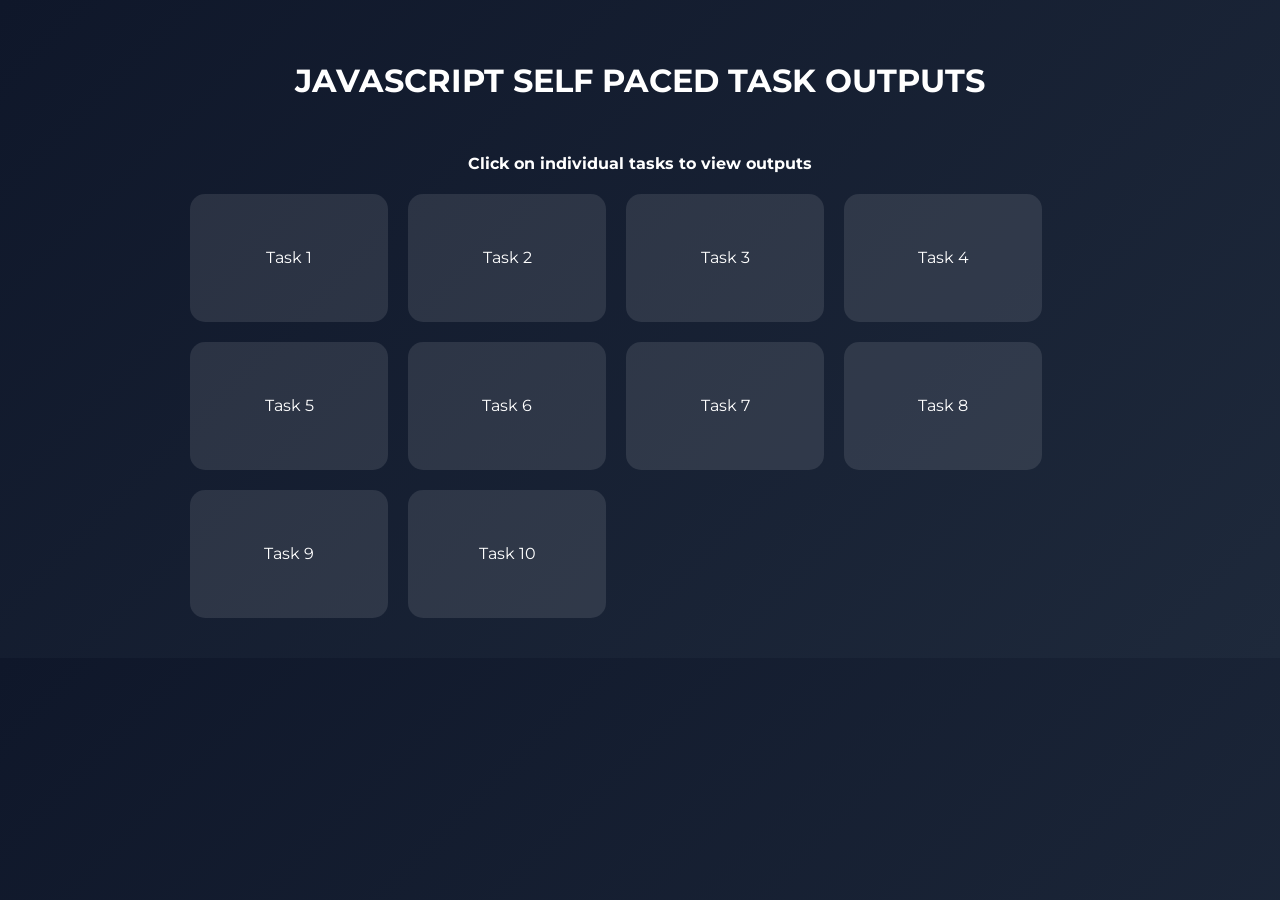
<file: index.html>
<!DOCTYPE html>
<html lang="en">
<head>
  <meta charset="UTF-8">
  <meta name="viewport" content="width=device-width, initial-scale=1.0">
  <title>Laxman Presidio Tasks</title>
  <link rel="preconnect" href="https://fonts.googleapis.com">
<link rel="preconnect" href="https://fonts.gstatic.com" crossorigin>
<link href="https://fonts.googleapis.com/css2?family=Montserrat:ital,wght@0,100..900;1,100..900&display=swap" rel="stylesheet">
   
   <link rel="stylesheet" href="style.css">

</head>
<body>

  <h1>JAVASCRIPT SELF PACED TASK OUTPUTS</h1>
  <h4>Click on individual tasks to view outputs</h4>

  <div class="container">
    <a href="./task-1/index.html" target="_blank"><div class="card">Task 1</div></a>
    <a href="./task-2/index.html" target="_blank"><div class="card">Task 2</div></a>
    <a href="./task-3/index.html" target="_blank"><div class="card">Task 3</div></a>
    <a href="./task-4/index.html" target="_blank"><div class="card">Task 4</div></a>
    <a href="./task-5/index.html" target="_blank"><div class="card">Task 5</div></a>
    <a href="./task-6/index.html" target="_blank"><div class="card">Task 6</div></a>
    <a href="./task-7/index.html" target="_blank"><div class="card">Task 7</div></a>
    <a href="./task-8/index.html" target="_blank"><div class="card">Task 8</div></a>
    <a href="./task-9/index.html" target="_blank"><div class="card">Task 9</div></a>
    <a href="./task-10/index.html" target="_blank"><div class="card">Task 10</div></a>
  </div>

</body>
</html>
</file>
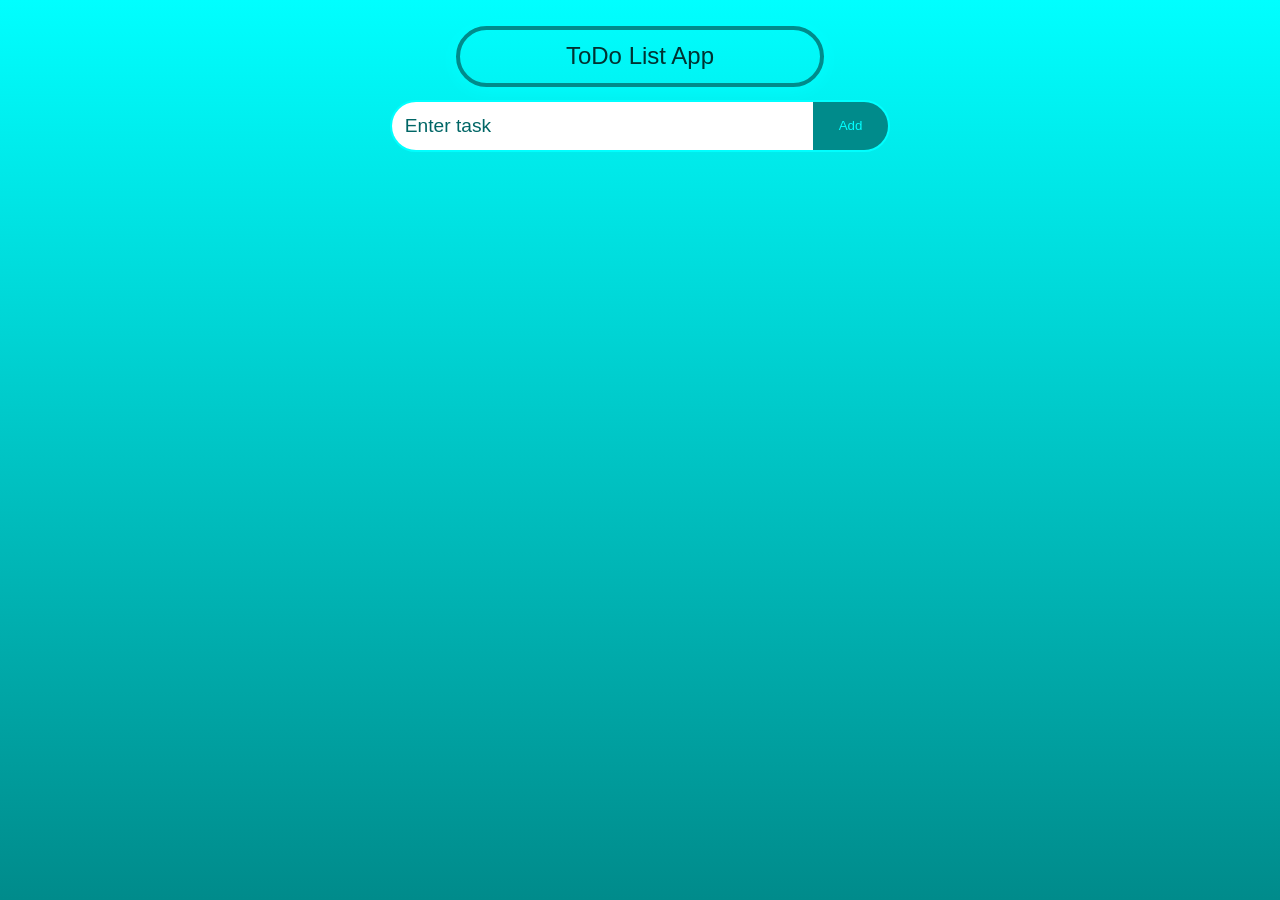
<file: task-1/index.html>
<!DOCTYPE html>
<html lang="en">
<head>
    <meta charset="UTF-8">
    <meta name="viewport" content="width=device-width, initial-scale=1.0">
    <title>Todo-List App</title>
    <link rel="stylesheet" href="style.css">
</head>
<body>
    <header>
        <p>ToDo List App</p>
    </header>
    <div class="inputbar">
        <input type="text" name="taskInput" id="taskInput" class="taskinput" placeholder="Enter task">
        <button id="addBtn" class="addbtn">Add</button>
    </div>

    <ul id="taskList" class="tasklist"></ul>
    <script src="script.js"></script>
</body>
</html>
</file>
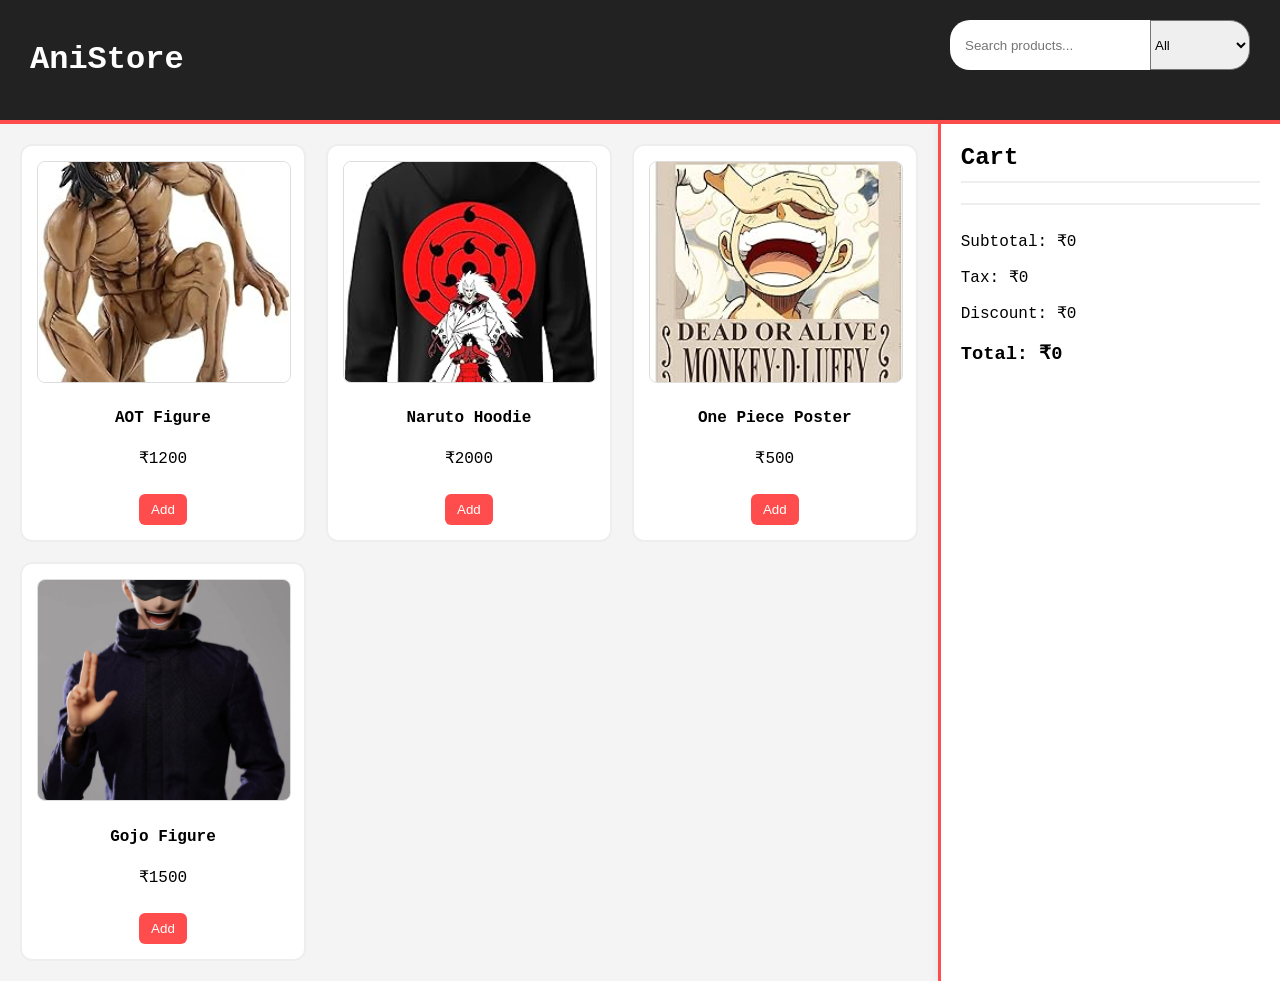
<file: task-10/index.html>
<!DOCTYPE html>
<html lang="en">

<head>
    <meta charset="UTF-8">
    <meta name="viewport" content="width=device-width, initial-scale=1.0">
    <title>AniStore</title>
    <link rel="stylesheet" href="style.css">
</head>

<body>
    <header>
        <h1>AniStore</h1>
        <div class="inputfields">
            <input type="text" id="search" placeholder="Search products...">
            <select id="filter">
                <option value="all">All</option>
                <option value="figures">Figures</option>
                <option value="clothing">Clothing</option>
                <option value="posters">Posters</option>
            </select>
        </div>
    </header>

    <main>
        <section id="products"></section>

        <aside id="cart">
            <h2>Cart</h2>
            <div id="cartItems"></div>
            <div id="total"></div>
        </aside>
    </main>

    <script type="module" src="main.js"></script>
</body>

</html>
</file>
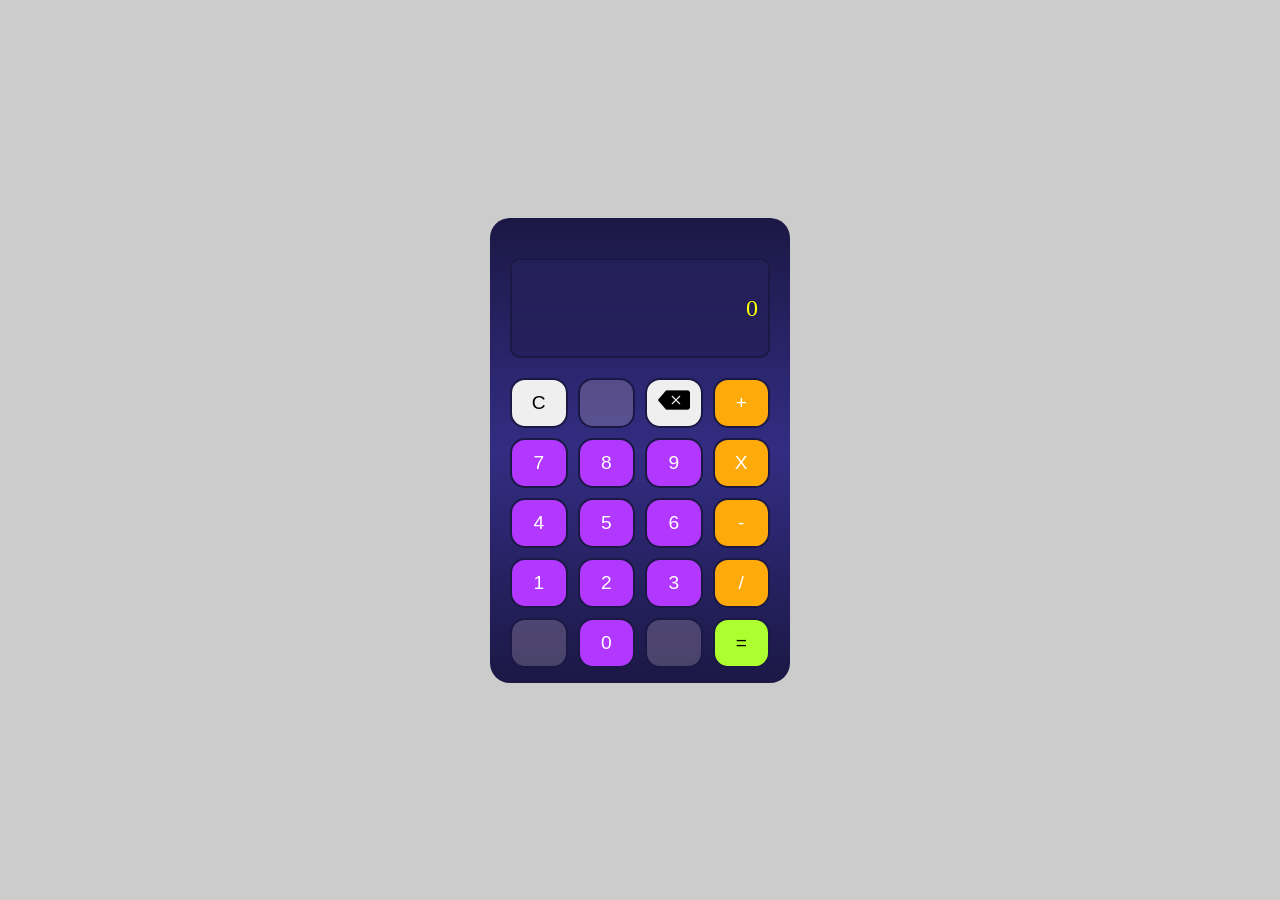
<file: task-2/index.html>
<!DOCTYPE html>
<html lang="en">
<head>
    <meta charset="UTF-8">
    <meta name="viewport" content="width=device-width, initial-scale=1.0">
    <title>Simple Calculator</title>
    <link rel="stylesheet" href="style.css">
</head>
<body>
    <section class="calculator">
        <div class="outputscreen">
            
        </div>
        <div class="numpad">
            <button id="clearBtn" class="keys">C</button>
            <button class="keys empty"></button>
            <button id="backspaceBtn" class="keys backspace"><img src="./assets/backspace.png" alt="backspace"></button>
            <button id="plus" class="keys plus">+</button>
            <button class="keys num">7</button>
            <button class="keys num">8</button>
            <button class="keys num">9</button>
            <button id="multiply" class="keys multiply">X</button>
            <button class="keys num">4</button>
            <button class="keys num">5</button>
            <button class="keys num">6</button>
            <button id="minus" class="keys minus">-</button>
            <button class="keys num">1</button>
            <button class="keys num">2</button>
            <button class="keys num">3</button>
            <button id="divide" class="keys divide">/</button>
            <button class="keys empty"></button>
            <button class="keys num">0</button>
            <button class="keys empty"></button>
            <button id="equalto" class="keys equalto">=</button>
        </div>
    </section>
   <script src="script.js"></script>
</body>
</html>
</file>
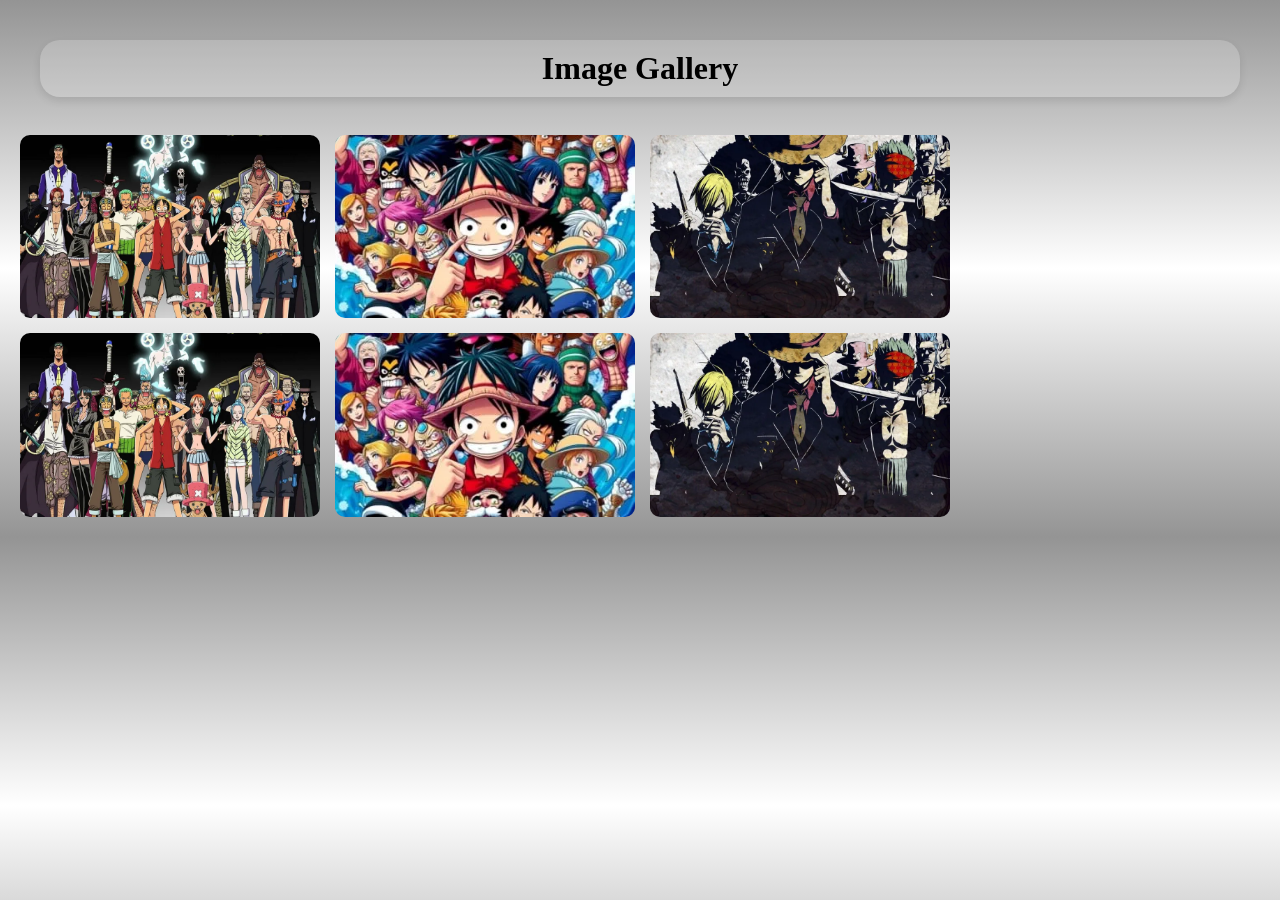
<file: task-3/index.html>
<!DOCTYPE html>
<html lang="en">

<head>
    <meta charset="UTF-8">
    <meta name="viewport" content="width=device-width, initial-scale=1.0">
    <title>Image Gallery Lightboxt</title>
    <link rel="stylesheet" href="style.css">
</head>

<body>
    <h1>Image Gallery</h1>

    <!-- later populated dynamically in js cript -->
    <div class="gallery"></div>

    <!-- modal -->
    <div class="modal">
        <span class="close">&times;</span>
        <img class="modal-img">
    </div>
    <script src="script.js"></script>
</body>

</html>
</file>
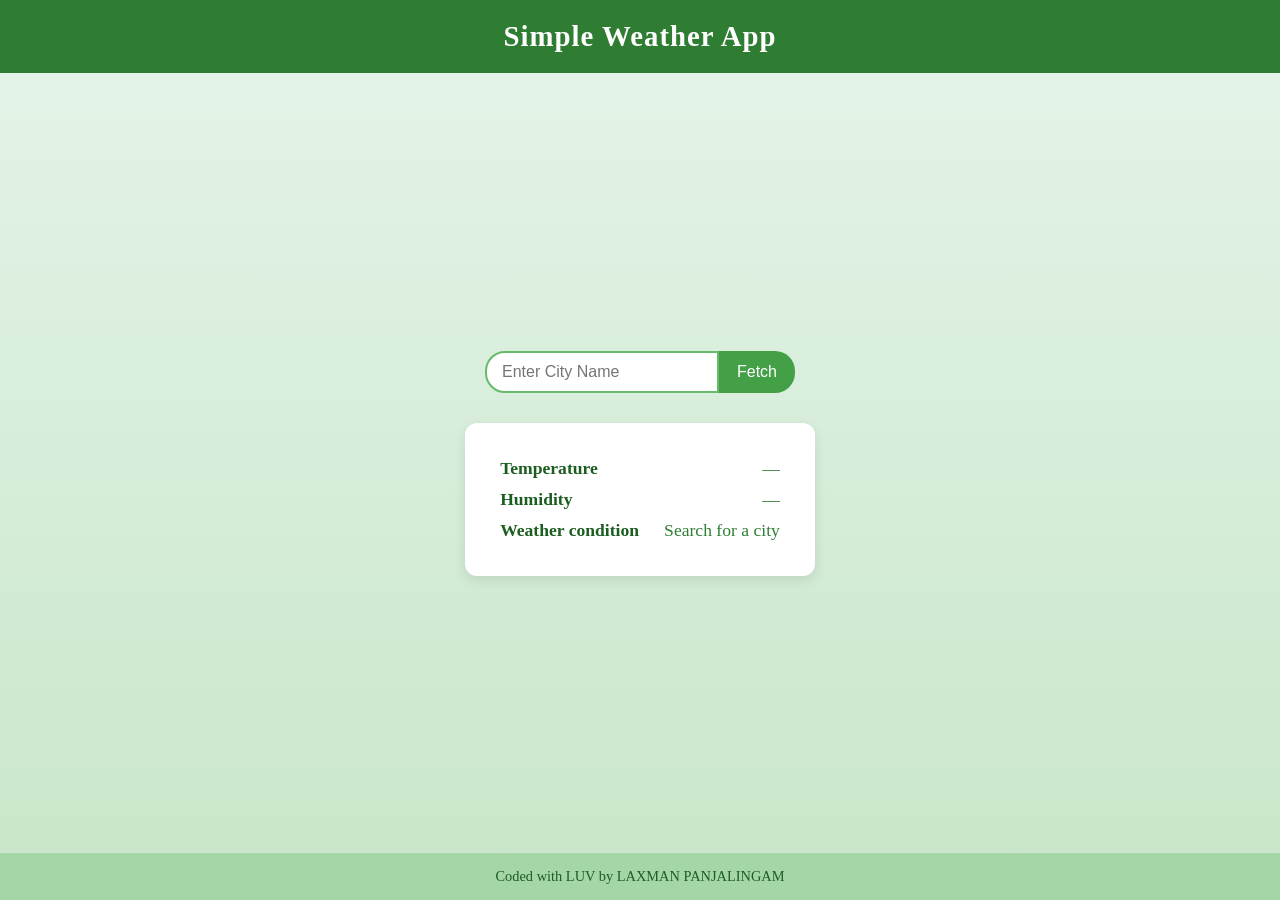
<file: task-4/index.html>
<!DOCTYPE html>
<html lang="en">

<head>
    <meta charset="UTF-8">
    <meta name="viewport" content="width=device-width, initial-scale=1.0">
    <title></title>
    <link rel="stylesheet" href="style.css">
</head>

<body>
    <header>Simple Weather App</header>
    <main>
        <section class="inputBar">
            <input type="text" name="" id="cityInput" placeholder="Enter City Name">
            <button onclick="predict()">Fetch</button>
        </section>
        <section class="results">
            <p><span>Temperature</span><span id="temperature"></span></p>
            <p><span>Humidity</span><span id="humidity"></span></p>
            <p><span>Weather condition</span><span id="weathcond"></span></p>
        </section>
    </main>
    <footer>
        Coded with LUV by LAXMAN PANJALINGAM
    </footer>
    <script src="script.js"></script>
</body>

</html>
</file>
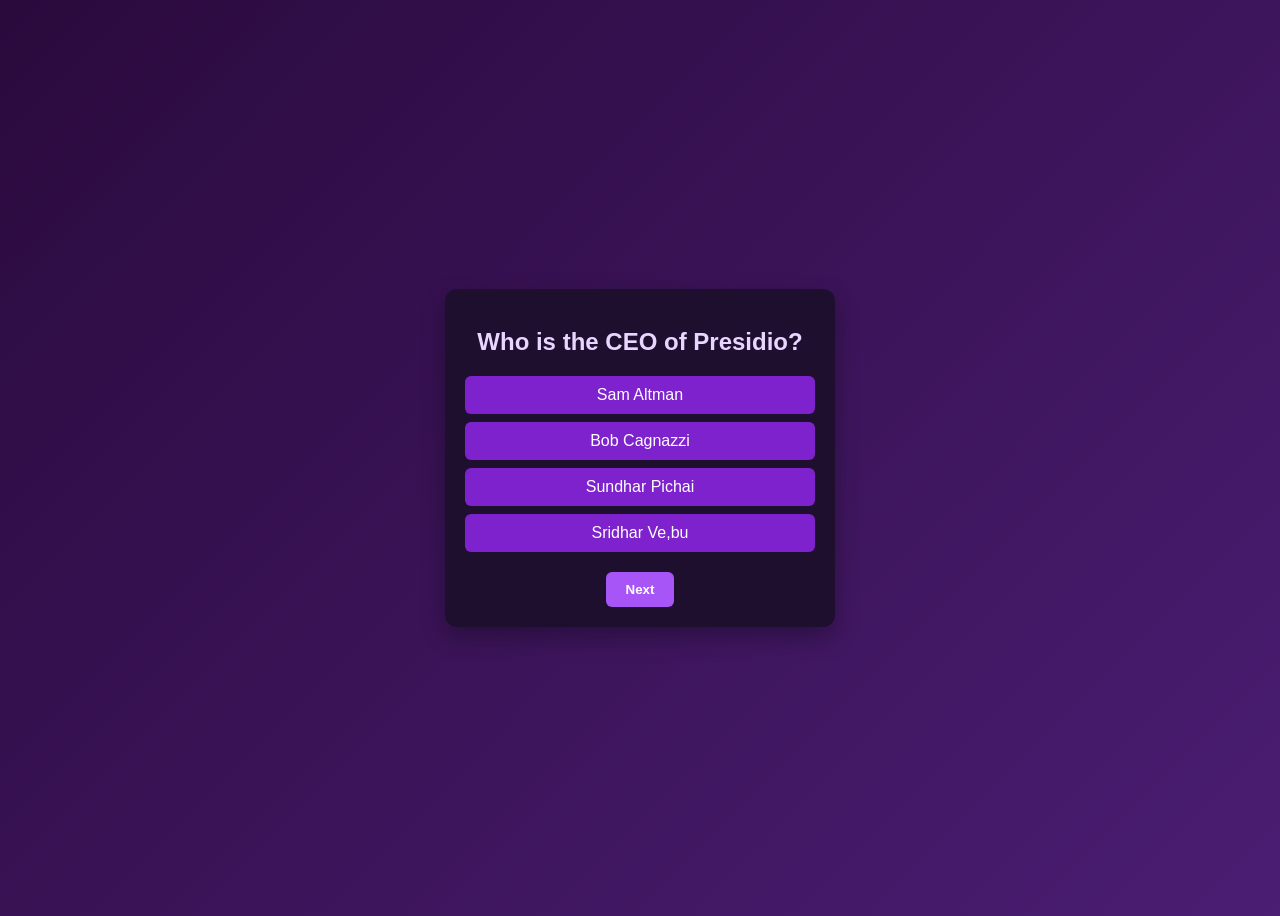
<file: task-5/index.html>
<!DOCTYPE html>
<html lang="en">
<head>
    <meta charset="UTF-8">
    <meta name="viewport" content="width=device-width, initial-scale=1.0">
    <title>Quiz App</title>
    <link rel="stylesheet" href="style.css">
</head>
<body>
     <div class="quiz-container">
    <h2 id="question"></h2>

    <div id="options" class="options"></div>

    <button id="nextBtn">Next</button>
  </div>
    <script src="script.js"></script>
</body>
</html>
</file>
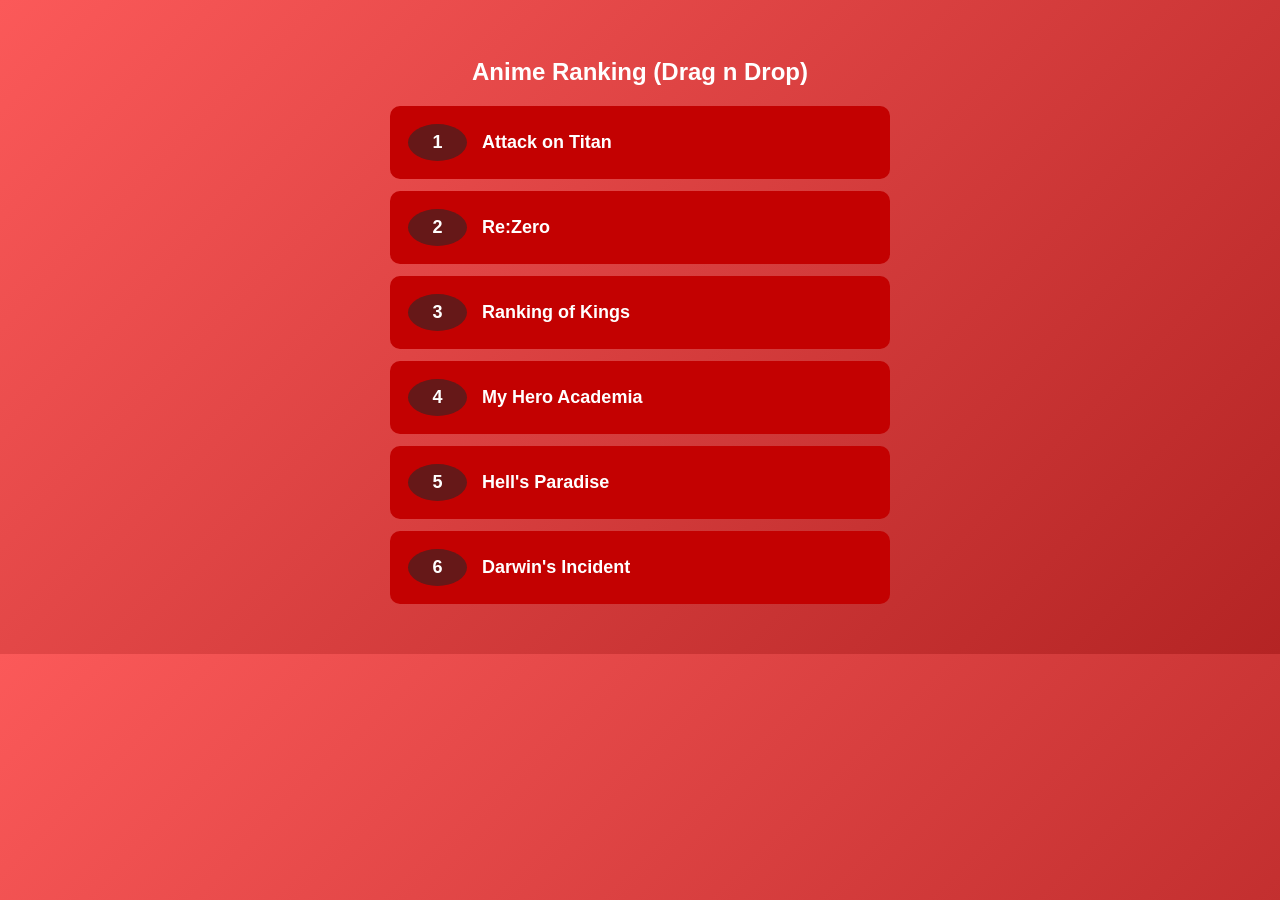
<file: task-6/index.html>
<!DOCTYPE html>
<html lang="en">

<head>
    <meta charset="UTF-8">
    <meta name="viewport" content="width=device-width, initial-scale=1.0">
    <title>Anime Ranking Drag n Drop</title>
    <link rel="stylesheet" href="style.css">
</head>

<body>
    <h2> Anime Ranking (Drag n Drop)</h2>

    <ul id="animeList">
        <li draggable="true">Attack on Titan</li>
        <li draggable="true">Re:Zero</li>
        <li draggable="true">Ranking of Kings</li>
        <li draggable="true">My Hero Academia</li>
        <li draggable="true">Hell's Paradise</li>
        <li draggable="true">Darwin's Incident</li>
    </ul>
    <script src="script.js"></script>
</body>

</html>
</file>
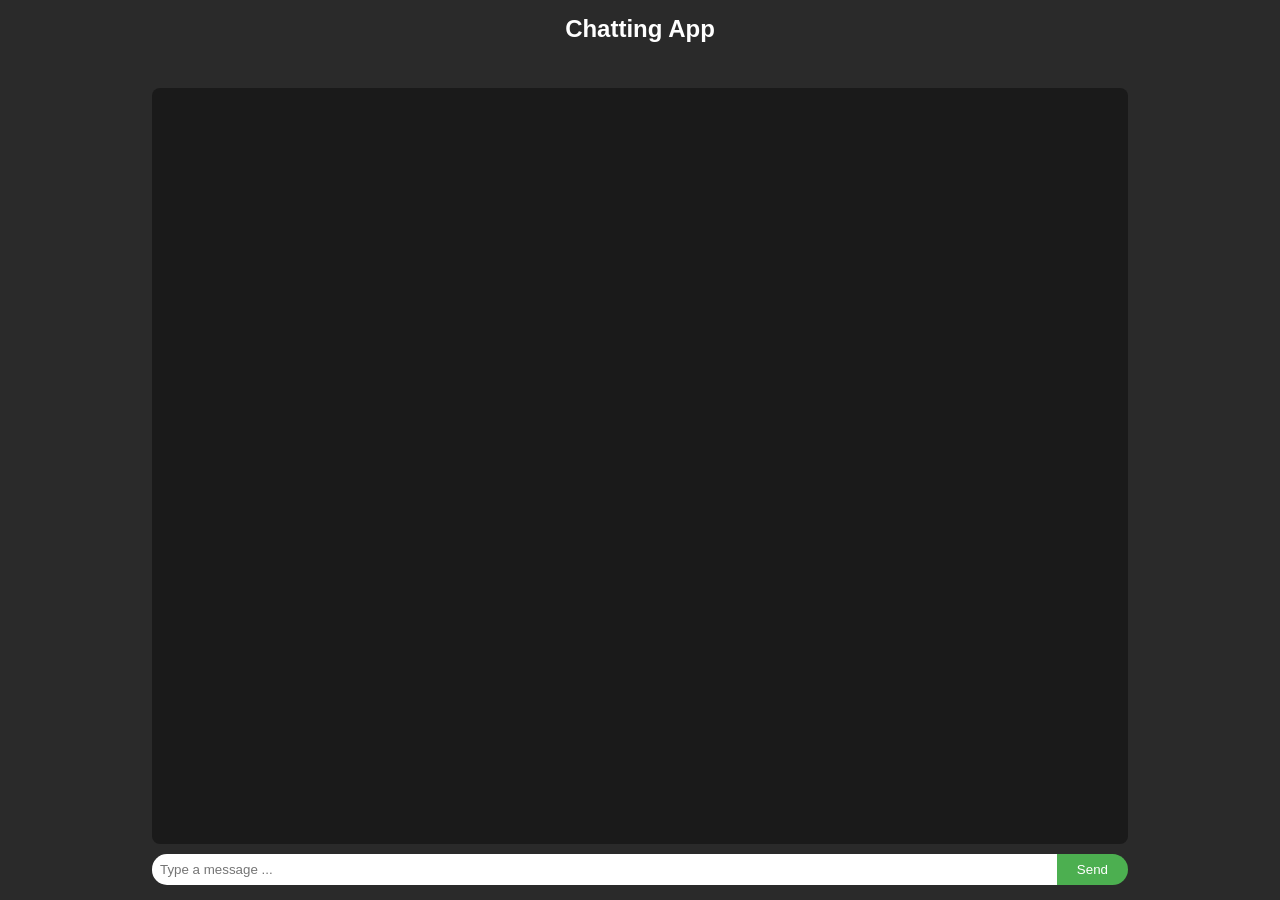
<file: task-7/index.html>
<!DOCTYPE html>
<html lang="en">

<head>
    <meta charset="UTF-8">
    <meta name="viewport" content="width=device-width, initial-scale=1.0">
    <title>Chat Simulation</title>
    <link rel="stylesheet" href="style.css">
</head>

<body>
    <div class="chat-container">
        <h2>Chatting App</h2>
        <div class="chat-box" id="chatBox">
        </div>
        <div class="input-area">
            <input type="text" id="messageInput" placeholder="Type a message ...">
            <button id="sendBtn">Send</button>
        </div>
    </div>
    <script src="script.js"></script>
</body>

</html>
</file>
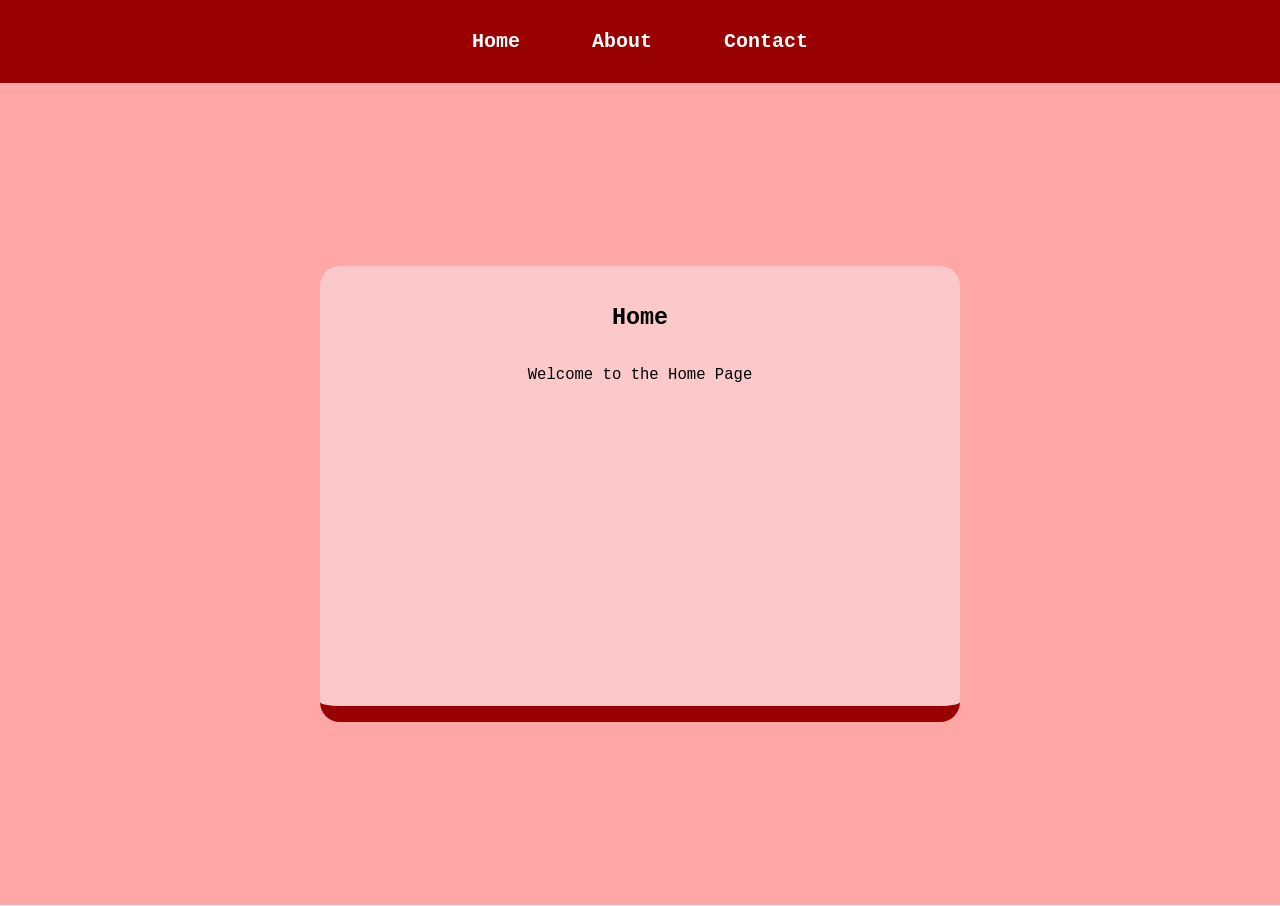
<file: task-8/index.html>
<!DOCTYPE html>
<html lang="en">

<head>
    <meta charset="UTF-8">
    <meta name="viewport" content="width=device-width, initial-scale=1.0">
    <title>SPA USING HASHCAHNGE</title>
    <link rel="stylesheet" href="style.css">
</head>

<body>
    <nav>
        <a href="#home">Home</a>
        <a href="#about">About</a>
        <a href="#contact">Contact</a>
    </nav>

    <main>
        <div id="app"></div>
    </main>

    <script src="script.js"></script>
</body>

</html>
</file>
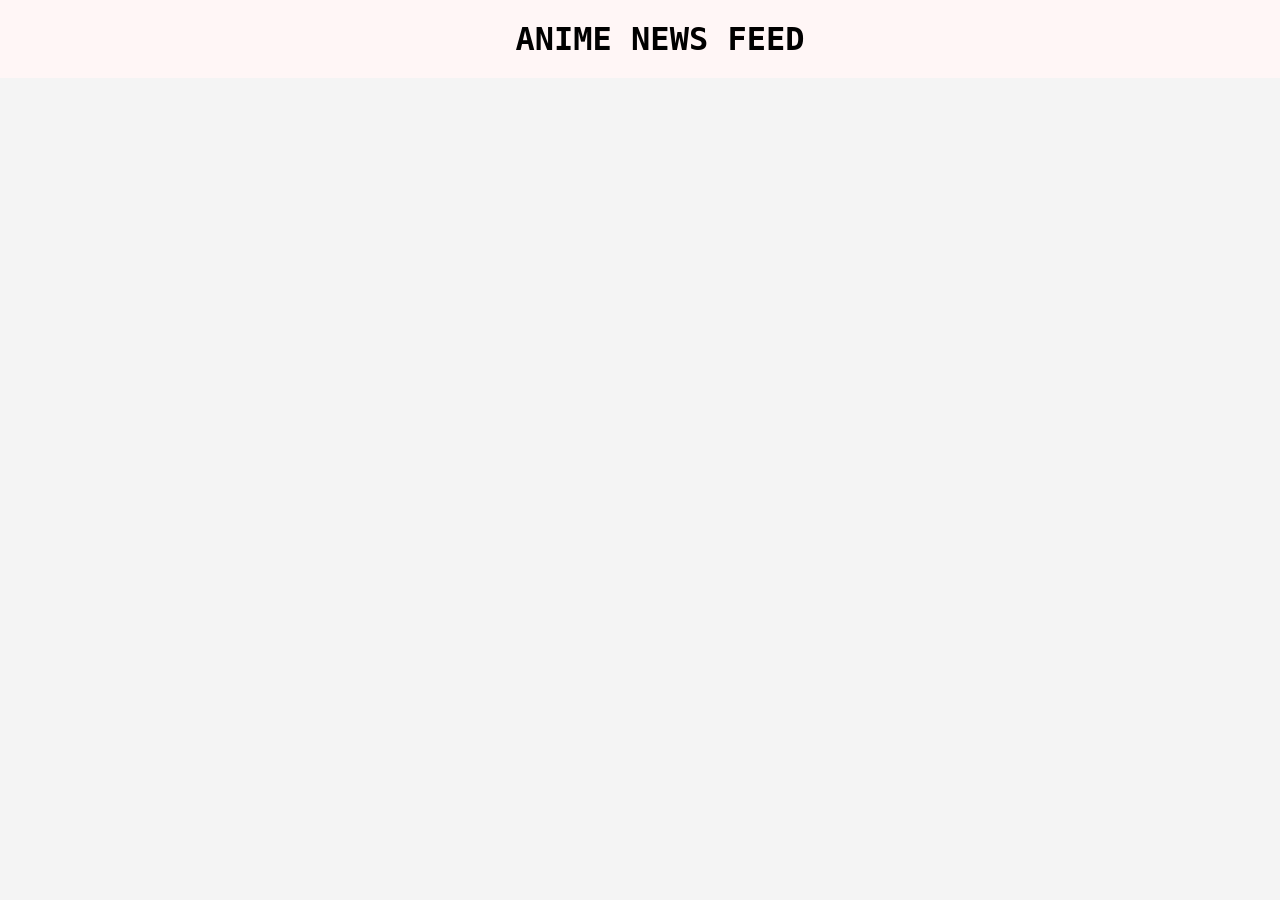
<file: task-9/index.html>
<!DOCTYPE html>
<html lang="en">

<head>
    <meta charset="UTF-8">
    <meta name="viewport" content="width=device-width, initial-scale=1.0">
    <title>Infinite Scrolling</title>
    <link rel="stylesheet" href="style.css">
</head>

<body>
    <div class="heading">Anime News Feed</div>

    <div id="container"></div>
    <p id="loading">Loading...</p>

    <script src="script.js"></script>

</body>

</html>
</file>
<file: style.css>
*{
      color: white;
      font-family: "Montserrat", sans-serif;
    }
    body {
      background: linear-gradient(135deg, #0f172a, #1e293b);
      display: flex;
      flex-direction: column;
      align-items: center;
      padding: 2rem;
    }

    h1 {
      margin-bottom: 2rem;
    }

    .container {
      display: flex;
      flex-wrap: wrap;
      max-width: 900px;
      gap: 20px;
    }

    a {
      text-decoration: none;
    }

    .card {
      display: flex;
      justify-content: center;
      align-items: center;
      padding: 1.5rem;
      width: 150px;
      height: 80px;
      background: rgba(255,255,255,0.1);
      border-radius: 15px;
      text-align: center;
      transition: 0.3s;
    }

    .card:hover {
      transform: translateY(-5px);
      background: rgba(255,255,255,0.2);
    }
</file>
<file: task-1/style.css>
*{
    box-sizing: border-box ;
    margin: 0  ;
    padding: 0 ;
    font-family: 'Segoe UI', Tahoma, Geneva, Verdana, sans-serif;}
body{
    height: 100vh;
    width: 100vw;
    padding: 1vw 2vw;
    background: linear-gradient(cyan,darkcyan);
    display: flex;
    flex-direction: column;
    align-items: center;
}
header{
    width: 30%;
    min-width: 300px;
    padding:1vw 2vw;
    margin:1vw 4vw;
    border-radius: 50px;
    display: flex;
    justify-content: center;
    align-items: center;
    font-size: x-large;
    border:4px solid darkcyan;
    color: rgb(1, 49, 49);
    box-shadow: 0 0 20px cyan;
}

/* styling the input field  */
input{
    width: 50%;
    padding: 1vw;
    outline: none;
    border-radius: 30px;
    border-top-right-radius: 0;
    border-bottom-right-radius: 0;
    border: transparent;
    font-size: larger;
    flex: 1;
    transition: all 0.3s ease;
    color: darkcyan;
}
input::placeholder{
    color: rgb(0, 102, 102);
}
input:focus{
    background: rgb(218, 255, 255);
}

.addbtn{
    padding: 1vw 2vw;
    cursor: pointer;
    border: none;
    border-top-right-radius: 30px;
    border-bottom-right-radius: 30px;
    background-color: darkcyan;
    color: cyan;
}

/* the add + input considered as a single unit  */
.inputbar{
    display: flex;
    width: 500px;
    justify-content: center;
    border: 2px solid cyan;
    border-radius: 30px;
    
}
/* dynamic list of task  */
.tasklist{
    margin-top: 2vw;
    width: 500px;
    display: flex;
    flex-direction: column;
    
    gap: 1vw;
    list-style: none;
}

/* each task  */
.tasklist li{
    padding: 1vw;
    border-radius: 20px;
    display: flex;
    justify-content: space-between;
    align-items: center;
    background-color: rgb(218, 255, 255);
    border: 2px solid cyan;
    color: darkcyan;
    font-size: larger;
    cursor: pointer;
}
.deleteBtn{
    padding: 1vw 2vw;
    cursor: pointer;
    border: none;
    border-radius: 20px;
    background-color: rgb(253, 54, 54);
    color: white;
}
.deleteBtn:hover{
 transform: scale(1.1);
 transition: transform 0.3s ease-in-out;
}

/* when task is completed  */
.completedtask{
  text-decoration: line-through;
}

@media (max-width: 600px) {
   
    body{
        gap: 2vh;
    }
    .inputbar{
        width: 60%;
        font-size: medium;
    }
    input{
        font-size: medium;
    }
    .tasklist{
        width: 60%;
        
    }
    .tasklist li{
        font-size: medium;
    }
}
</file>
<file: task-10/style.css>
body {
    margin: 0;
    font-family: 'Courier New', Courier, monospace;
    background: #f4f4f4;
}

/* header */
header {
    background: #222;
    display: flex;
    justify-content: space-between;
    color: white;
    padding: 20px 30px;
    text-align: center;
    border-bottom: 4px solid #ff4d4d;
}

.inputfields {
    border-radius: 30px;
    height: 50px;
    width: 300px;
    display: flex;


}

.inputfields>input {
    flex: 1;
    border: none;
    padding: 0 15px;
    border-top-left-radius: 20px;
    border-bottom-left-radius: 20px;
}

.inputfields>select {
    width: 100px;
    border-top-right-radius: 20px;
    border-bottom-right-radius: 20px;
}

/* Layout */
main {
    display: flex;
}

/* Product Section */
#products {
    flex: 3;
    display: grid;
    grid-template-columns: repeat(auto-fill, minmax(250px, 1fr));
    gap: 20px;
    padding: 20px;
}

/* Product Card */
.product {
    background: white;
    padding: 15px;
    border-radius: 12px;
    text-align: center;

    border: 2px solid #eee;
    transition: all 0.2s ease;
}

.product:hover {
    border-color: #ff4d4d;
    transform: translateY(-3px);
}

.product img {
    height: 220px;
    width: 100%;
    object-fit: cover;
    border-radius: 8px;
    border: 1px solid #ddd;
}

.product button {
    margin-top: 10px;
    padding: 8px 12px;
    border: none;
    background: #ff4d4d;
    color: white;
    border-radius: 6px;
    cursor: pointer;
}

.product button:hover {
    background: #e60000;
}

/* cart  */
#cart {
    flex: 1;
    background: #fff;
    padding: 20px;
    border-left: 3px solid #ff4d4d;
    box-shadow: -2px 0 8px rgba(0, 0, 0, 0.05);
}

#cart h2 {
    margin-top: 0;
    border-bottom: 2px solid #eee;
    padding-bottom: 10px;
}

.cart-item {
    display: flex;
    justify-content: space-between;
    align-items: center;

    margin-bottom: 12px;
    padding: 8px;
    border: 1px solid #eee;
    border-radius: 6px;
}


.cart-item input {
    width: 50px;
    padding: 4px;
}


.cart-item button {
    background: #ff4d4d;
    border: none;
    color: white;
    padding: 5px 8px;
    cursor: pointer;
    border-radius: 4px;
}

.cart-item button:hover {
    background: #e60000;
}


#total {
    margin-top: 20px;
    padding-top: 10px;
    border-top: 2px solid #eee;
}
</file>
<file: task-2/style.css>
*{
    box-sizing: border-box;
    padding: 0;
    margin: 0;
}
body{
    width: 100%;
    height: 100vh;
    background: rgba(0, 0, 0, 0.2);
    display: flex;
    justify-content: center;
    align-items: center;
}
.calculator{
    display: flex;
    flex-direction: column;
    gap: 20px;
    width: 300px;
    padding: 15px 20px;
    padding-top: 40px;
    height: fit-content;
    background: linear-gradient(#1b1845, #332d83,#1b1845);
    border-radius: 20px;
}
.outputscreen{
    width: 100%;
    height: 100px;
    border-radius: 10px;
    color: yellow;
    list-style: none;
    border: 2px solid #1b1845;
    background: rgba(37, 32, 89, 0.8);
    position: relative;
}
.outputscreen>li{
    position: absolute;
    right: 10px;
    top: 50%;
    transform: translateY(-50%);
    font-size: x-large;
}
.numpad{
    display: grid;
    grid-template-columns: repeat(4, 1fr);
    grid-template-rows: repeat(5,minmax(50px,auto));
    gap: 10px;
    
    
}
.numpad>button{
    border-radius: 15px;
    cursor: pointer;
    font-size: larger;
    transition: transform 0.2s ease;
}
.numpad>button:active{
    transform: scale(1.05);
}
.keys{
    border: 2px solid #1b1845;
}
button.empty{
    background: rgba(255, 231, 231,0.2);
    cursor: not-allowed;
}
.plus,.multiply,.divide,.minus{
    background: rgb(255, 170, 11);
    color:white;
}
.num{
    background: rgb(178, 55, 255);
    color: white;
}
.equalto{
    background:greenyellow;
    
}
.backspace> img{
    width: 32px;
}
</file>
<file: task-3/style.css>
* {
    box-sizing: border-box;
    margin: 0;
    padding: 0;
}

body {
    text-align: center;
    background: linear-gradient(to bottom, rgb(148, 148, 148), white, rgb(148, 148, 148));
    padding: 20px;
}

h1 {
    margin: 20px;
    background: rgba(255, 255, 255, 0.2);
    padding: 10px 20px;
    border-radius: 20px;
    box-shadow: 0 4px 8px rgba(0, 0, 0, 0.1);
}

/* Gallery */
.gallery {
    display: flex;
    justify-content: start;
    padding-top: 2vh;
    flex-wrap: wrap;
    gap: 15px;
}

/* each card  */
.gallery img {
    width: 300px;
    cursor: pointer;
    border-radius: 10px;
    transition: transform 0.3s ease;
}

.gallery img:hover {
    transform: scale(1.05);
}

/* Modal */
/* initially hidden modal */
.modal {
    position: fixed;
    top: 0;
    left: 0;
    width: 100%;
    height: 100%;
    background: rgba(0, 0, 0, 0.9);

    display: flex;
    justify-content: center;
    align-items: center;

    opacity: 0;
    pointer-events: none;
    transition: opacity 0.3s ease;
}

/* modal is made active when we click in image by js script  */
.modal.active {
    opacity: 1;
    pointer-events: auto;
}

.modal-img {
    max-width: 80%;
    max-height: 80%;
    border-radius: 10px;
}

/* Close button */
.close {
    position: absolute;
    top: 20px;
    right: 30px;
    font-size: 40px;
    color: white;
    cursor: pointer;
}
</file>
<file: task-4/style.css>
/* global reset */
* {
    margin: 0;
    padding: 0;
    box-sizing: border-box;
}


body {
    background: linear-gradient( #e6f4ea, #c8e6c9);
    color: #1b5e20;
    display: flex;
    flex-direction: column;
    min-height: 100vh;
}

/* Header */
header {
    text-align: center;
    padding: 20px;
    font-size: 1.8rem;
    font-weight: bold;
    background-color: #2e7d32;
    color: white;
    letter-spacing: 1px;
}

/* Main layout */
/* covers remaining space by flex 1 */
main {
    flex: 1;
    display: flex;
    flex-direction: column;
    align-items: center;
    justify-content: center;
    gap: 30px;
}

/* Input section */
.inputBar {
    display: flex;
}

.inputBar input {
    padding: 10px 15px;
    border: 2px solid #66bb6a;
    
    border-radius: 20px;
    border-top-right-radius: 0px;
    border-bottom-right-radius: 0px;
    outline: none;
    font-size: 1rem;
    transition: all 0.2s ease;
}

.inputBar input:focus {
    background: #b7ffbb;
    color: #1b5e20;
}

/* Button */
.inputBar button {
    padding: 10px 18px;
    background-color: #43a047;
    border: none;
    border-radius: 20px;
    border-top-left-radius:0px;
    border-bottom-left-radius:0px;
    color: white;
    font-size: 1rem;
    cursor: pointer;
    transition: all 0.2s ease;
}

.inputBar button:hover {
    background-color: #2e7d32;
}


/* Results card */
.results {
    background: white;
    padding: 25px 35px;
    border-radius: 12px;
    box-shadow: 0 4px 12px rgba(0, 0, 0, 0.1);
    min-width: 260px;
}

/* Result rows */
.results p {
    display: flex;
    justify-content: space-between;
    gap: 25px;
    margin: 10px 0;
    font-size: 1.1rem;
}
/*  target the labels */
.results span:first-child {
    font-weight: 600;
}
/* the results  */
.results span:last-child {
    color: #2e7d32;
}

/* Footer */
footer {
    text-align: center;
    padding: 15px;
    font-size: 0.9rem;
    background-color: #a5d6a7;
    color: #1b5e20;
}
</file>
<file: task-5/style.css>
body {
  font-family: Arial;
  background: linear-gradient(135deg, #2a0a3d, #4b1d73);
  display: flex;
  justify-content: center;
  align-items: center;
  height: 100vh;
}

/* container */
.quiz-container {
  background: #1e0f2f;
  padding: 20px;
  width: 350px;
  border-radius: 12px;
  text-align: center;
  color: #f3e8ff;
  box-shadow: 0 10px 25px rgba(0,0,0,0.3);
}

/* dynamic question */
#question {
  color: #e9d5ff;
}

/* options */
.options {
  margin: 20px 0;
}
 
/* individal optino  */
.option {
  display: block;
  background: #7e22ce;
  padding: 10px;
  margin: 8px 0;
  border-radius: 6px;
  cursor: pointer;
  color: white;
  transition: all 0.2s ease;
}

/* option selected toggled using js  */
.selected {
  transform: scale(1.04);
  background: #c084fc;
  color: #2a0a3d;
}

/* next buttton  */
#nextBtn {
  padding: 10px 20px;
  cursor: pointer;
  background: #a855f7;
  border: none;
  border-radius: 6px;
  color: white;
  font-weight: bold;
  transition: all 0.2s ease;
}

#nextBtn:hover {
  background: #9333ea;
}

/* Result section */
.result-item {
  text-align: left;
  margin-bottom: 15px;
}

.correct {
  color: #4ade80; 
  font-weight: bold;
}

.wrong {
  color: #f87171; 
  font-weight: bold;
}
</file>
<file: task-6/style.css>
body {
    font-family: Arial;
    background: linear-gradient(135deg, #fb5959, #b42424);
    color: white;
    text-align: center;
    padding: 30px;
}

h2 {
    margin-bottom: 20px;
}


ul {
    list-style: none;
    padding: 0;
    max-width: 500px;
    margin: auto;
}

/* Anime Tiles */
li {
    background: #c30101;
    margin: 12px 0px;
    padding: 18px;
    border-radius: 10px;
    cursor: grab;
    transition: all 0.2s ease;
    font-size: 18px;
    font-weight: bold;

    display: flex;
    align-items: center;
    gap: 15px;
}

li:hover {
    background: #dc2626;
    transform: scale(1.02);
}

/* Ranking Number */
.rank {
    background: #661818;
    padding: 8px 12px;
    border-radius: 50%;
    min-width: 35px;
    text-align: center;
}

/* effect while dragging */
.dragging {
    opacity: 0.5;
}

/* highlight drop target */
.over {
    border: 2px dashed white;
}
</file>
<file: task-7/style.css>
* {
  box-sizing: border-box;
  margin: 0;
  padding: 0;
  scroll-behavior: smooth;
}

body {
  font-family: Arial;
  height: 100vh;
  color: white;
}

/* chat outer container  */
.chat-container {
  width: 100%;
  height: 100%;
  background: #2a2a2a;
  padding: 15px 30px;
  display: flex;
  flex-direction: column;
  align-items: center;
}

h2 {
  margin-bottom: 5vh;
}

/* chat interface*/
.chat-box {
  height: 90%;
  width: 80%;
  overflow-y: auto;
  background: #1a1a1a;
  padding: 10px;
  border-radius: 8px;
  display: flex;
  flex-direction: column;
}

/* individual messages */
.message {
  max-width: 300px;
  padding: 10px;
  margin: 6px 0;
  border-radius: 8px;
  font-size: 15px;
}

/* User msg */
.user {
  align-self: flex-end;
  background: #4caf50;
  color: white;
}

/* Bot msg */
.bot {
  align-self: flex-start;
  background: #87ba99;
  color: black;
}

/* timestamp */
.message span {
  display: block;
  font-size: 10px;
  margin-top: 5px;
  opacity: 0.7;
}

/* chat input area */
.input-area {
  display: flex;
  width: 80%;
  margin-top: 10px;
}

.input-area input {
  flex: 1;
  padding: 8px;
  border-radius: 15px;
  border-top-right-radius: 0px;
  border-bottom-right-radius: 0px;
  border: none;
}

.input-area button {
  padding: 8px 20px;
  cursor: pointer;
  background: #4caf50;
  border: none;
  border-radius: 20px;
  border-top-left-radius: 0px;
  border-bottom-left-radius: 0px;
  color: white;
}
</file>
<file: task-8/style.css>
body {
    font-family: monospace;
    margin: 0;
    height: 100vh;
}

main {
    display: flex;
    flex-direction: column;
    justify-content: center;
    align-items: center;
    background: #ffa6a6;
    height: calc(100vh - 78px);
    transition: all 0.5s ease;
}

nav {
    background: #990000;
    font-size: x-large;
    padding: 30px 20px;
    text-align: center;
}

nav a {
    color: white;
    margin: 0 15px;
    border: none;
    text-decoration: none;
    font-weight: bold;
    transition: all 0.5s ease;
    padding: 10px 15px;
}

nav a:hover {
    border-bottom: 2px solid white;
}

#app {
    background: rgb(251, 201, 201);
    border-radius: 20px;
    border-bottom: 16px solid #990000;
    display: flex;
    flex-direction: column;
    font-size: larger;
    align-items: center;
    max-width: 600px;
    width: 80vw;
    height: 400px;
    padding: 20px;
    transition: opacity 0.4s ease, transform 0.4s ease;
}

#app.fade-out {
    opacity: 0;
    transform: translateY(20px);
}
</file>
<file: task-9/style.css>
body {
    font-family: monospace, sans-serif;
    margin: 0;
    background: #f4f4f4;
}


.heading {
    text-align: center;
    padding: 20px;
    background: rgb(255, 246, 246);
    text-transform: uppercase;
    width: 100%;
    position: fixed;
    top: 0;
    left: 0;
    font-weight: bolder;
    font-size: xx-large;
    z-index: 100;

}

#container {
    max-width: 600px;
    margin: 100px auto 20px auto;
}

.card {
    background: rgb(255, 246, 246);
    padding: 15px;
    margin: 15px 0;
    border-radius: 25px;
    border-bottom: 10px solid rgb(255, 192, 192);
    box-shadow: 0 2px 8px rgba(0, 0, 0, 0.1);
}

#loading {
    text-align: center;
    display: none;
    margin: 20px 0 50px 0;
    font-size: xx-large;
    font-weight: bolder;
}
</file>
